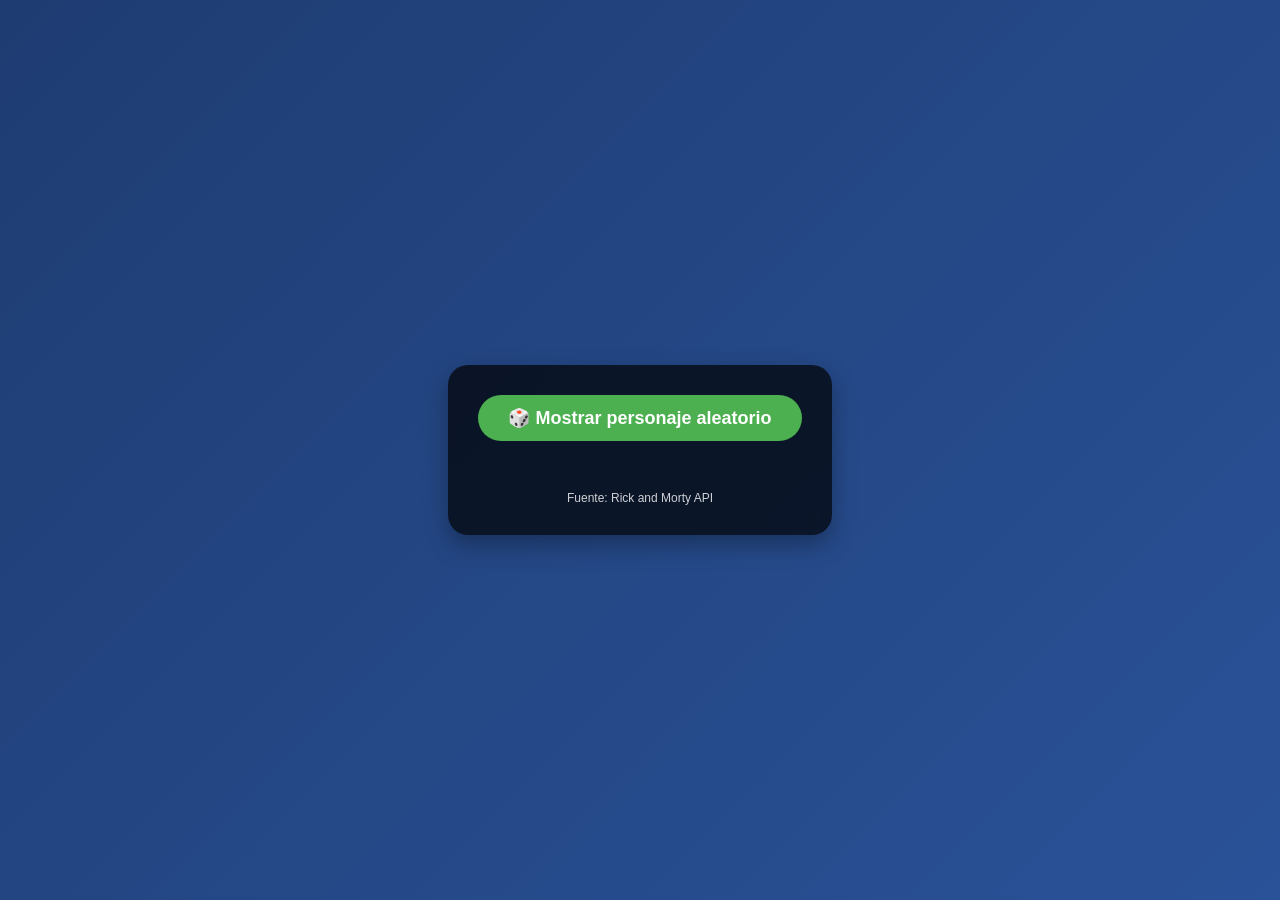
<file: parte-1/index.html>
<!DOCTYPE html>
<html lang="es">

<head>
    <meta charset="UTF-8">
    <meta name="viewport" content="width=device-width, initial-scale=1.0">
    <title>API1</title>
    <link rel="stylesheet" href="style.css">
</head>

<body>
    <div class="container">
        <button id="btnPersonaje">🎲 Mostrar personaje aleatorio</button>
        <div id="personajeInfo"></div>
        <footer>Fuente: Rick and Morty API</footer>
    </div>

    <script>
        // URL base de la API - Cantidad total de personajes: 826 (actualizado a 2025)
        const API_BASE = 'https://rickandmortyapi.com/api/character';
        
        // Variable para almacenar el número total de personajes (se obtendrá al cargar)
        let totalCharacters = 826; // Valor por defecto, pero se actualizará dinámicamente

        // Función para obtener el total de personajes disponibles
        async function obtenerTotalPersonajes() {
            try {
                const response = await fetch(API_BASE);
                if (!response.ok) throw new Error('Error al obtener información');
                const data = await response.json();
                totalCharacters = data.info.count;
                console.log(`Total de personajes disponibles: ${totalCharacters}`);
            } catch (error) {
                console.error('Error obteniendo total de personajes:', error);
                // Si falla, mantenemos el valor por defecto
            }
        }

        // Función para obtener un personaje aleatorio
        async function obtenerPersonajeAleatorio() {
            try {
                // Generar ID aleatorio entre 1 y el total de personajes
                const randomId = Math.floor(Math.random() * totalCharacters) + 1;
                
                // Consumir la API con el ID aleatorio
                const response = await fetch(`${API_BASE}/${randomId}`);
                
                if (!response.ok) {
                    throw new Error(`Error HTTP: ${response.status}`);
                }
                
                const personaje = await response.json();
                return personaje;
            } catch (error) {
                console.error('Error al obtener el personaje:', error);
                throw error;
            }
        }

        // Función para mostrar el personaje en el DOM
        function mostrarPersonaje(personaje) {
            const contenedor = document.getElementById('personajeInfo');
            
            // Determinar la clase para el estado
            let statusClass = 'unknown';
            if (personaje.status === 'Alive') statusClass = 'Alive';
            if (personaje.status === 'Dead') statusClass = 'Dead';
            
            // Crear el HTML de la tarjeta del personaje
            const html = `
                <div class="card">
                    <img src="${personaje.image}" alt="${personaje.name}">
                    <h2>${personaje.name}</h2>
                    <div class="status ${statusClass}">
                        ${personaje.status}
                    </div>
                    <p><strong>Especie:</strong> ${personaje.species}</p>
                    <p><strong>Género:</strong> ${personaje.gender}</p>
                    <p><strong>Origen:</strong> ${personaje.origin.name}</p>
                    <p><strong>Ubicación:</strong> ${personaje.location.name}</p>
                </div>
            `;
            
            contenedor.innerHTML = html;
        }

        // Función para mostrar un error
        function mostrarError(mensaje) {
            const contenedor = document.getElementById('personajeInfo');
            contenedor.innerHTML = `
                <div class="card error">
                    <p>❌ ${mensaje}</p>
                    <p>Intenta nuevamente.</p>
                </div>
            `;
        }

        // Función principal que se ejecuta al hacer clic en el botón
        async function handleMostrarPersonaje() {
            // Mostrar mensaje de carga
            const contenedor = document.getElementById('personajeInfo');
            contenedor.innerHTML = `
                <div class="card">
                    <p>🔄 Cargando personaje aleatorio...</p>
                </div>
            `;
            
            try {
                const personaje = await obtenerPersonajeAleatorio();
                mostrarPersonaje(personaje);
            } catch (error) {
                mostrarError('No se pudo obtener el personaje. Verifica tu conexión.');
            }
        }

        // Inicializar la aplicación
        async function init() {
            // Obtener el total de personajes al inicio
            await obtenerTotalPersonajes();
            
            // Configurar el botón
            const boton = document.getElementById('btnPersonaje');
            boton.addEventListener('click', handleMostrarPersonaje);
            
            // Mostrar un personaje aleatorio al cargar la página (opcional)
            // handleMostrarPersonaje();
        }
        
        // Iniciar cuando el DOM esté listo
        document.addEventListener('DOMContentLoaded', init);
    </script>
</body>

</html>
</file>
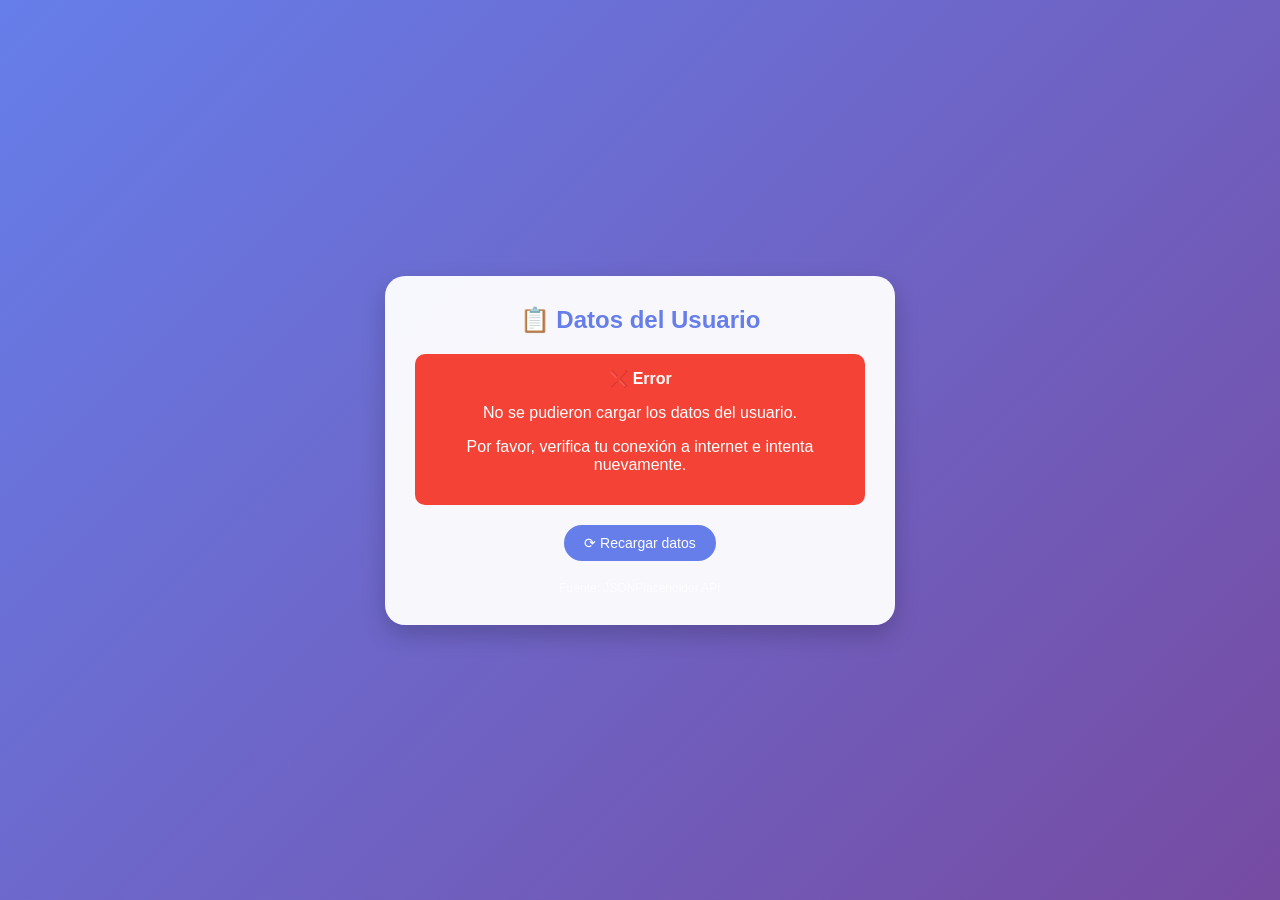
<file: parte-2/index.html>
<!DOCTYPE html>
<html lang="es">

<head>
    <meta charset="UTF-8">
    <meta name="viewport" content="width=device-width, initial-scale=1.0">
    <title>API2</title>
    <link rel="stylesheet" href="style.css">
</head>

<body>
    <div class="container">
        <h1>📋 Datos del Usuario</h1>
        <div id="userInfo">
            <div class="loading">
                <div>Cargando información del usuario...</div>
                <div style="margin-top: 10px;">⏳</div>
            </div>
        </div>
        <button class="refresh-btn" id="refreshBtn">⟳ Recargar datos</button>
        <footer>Fuente: JSONPlaceholder API</footer>
    </div>

    <script>
        // URL de la API para obtener el usuario con ID 1
        const API_URL = 'https://jsonplaceholder.typicode.com/users/1';

        // Función para consumir la API y obtener los datos del usuario
        async function obtenerUsuario() {
            try {
                // Realizar la petición GET a la API
                const response = await fetch(API_URL);

                // Verificar si la respuesta fue exitosa
                if (!response.ok) {
                    throw new Error(`Error HTTP: ${response.status}`);
                }

                // Convertir la respuesta a JSON
                const usuario = await response.json();
                return usuario;
            } catch (error) {
                console.error('Error al obtener el usuario:', error);
                throw error;
            }
        }

        // Función para mostrar los datos del usuario en el DOM
        function mostrarUsuario(usuario) {
            const contenedor = document.getElementById('userInfo');

            // Crear el HTML con la información del usuario
            const html = `
                <div class="user-card">
                    <div class="icon">👤</div>
                    <div class="user-info">
                        <label>📛 Nombre</label>
                        <p><strong>${usuario.name}</strong></p>
                    </div>
                    <div class="user-info">
                        <label>📧 Email</label>
                        <p><a href="mailto:${usuario.email}" style="color: white; text-decoration: underline;">${usuario.email}</a></p>
                    </div>
                    <div class="user-info">
                        <label>📞 Teléfono</label>
                        <p>${usuario.phone}</p>
                    </div>
                    <div class="user-info">
                        <label>🏢 Empresa</label>
                        <p>${usuario.company.name}</p>
                    </div>
                    <div class="user-info">
                        <label>🌐 Sitio web</label>
                        <p><a href="http://${usuario.website}" target="_blank" style="color: white; text-decoration: underline;">${usuario.website}</a></p>
                    </div>
                </div>
            `;

            contenedor.innerHTML = html;
        }

        // Función para mostrar un mensaje de error
        function mostrarError(mensaje) {
            const contenedor = document.getElementById('userInfo');
            contenedor.innerHTML = `
                <div class="error">
                    <strong>❌ Error</strong>
                    <p>${mensaje}</p>
                    <p>Por favor, verifica tu conexión a internet e intenta nuevamente.</p>
                </div>
            `;
        }

        // Función para mostrar el estado de carga
        function mostrarCargando() {
            const contenedor = document.getElementById('userInfo');
            contenedor.innerHTML = `
                <div class="loading">
                    <div>Cargando información del usuario...</div>
                    <div style="margin-top: 10px;">⏳</div>
                </div>
            `;
        }

        // Función principal que carga y muestra los datos del usuario
        async function cargarUsuario() {
            mostrarCargando();

            try {
                const usuario = await obtenerUsuario();
                mostrarUsuario(usuario);
            } catch (error) {
                mostrarError('No se pudieron cargar los datos del usuario.');
            }
        }

        // Cargar los datos del usuario cuando la página se carga
        document.addEventListener('DOMContentLoaded', () => {
            cargarUsuario();

            // Agregar funcionalidad al botón de recargar
            const refreshBtn = document.getElementById('refreshBtn');
            refreshBtn.addEventListener('click', cargarUsuario);
        });
    </script>
</body>

</html>
</file>
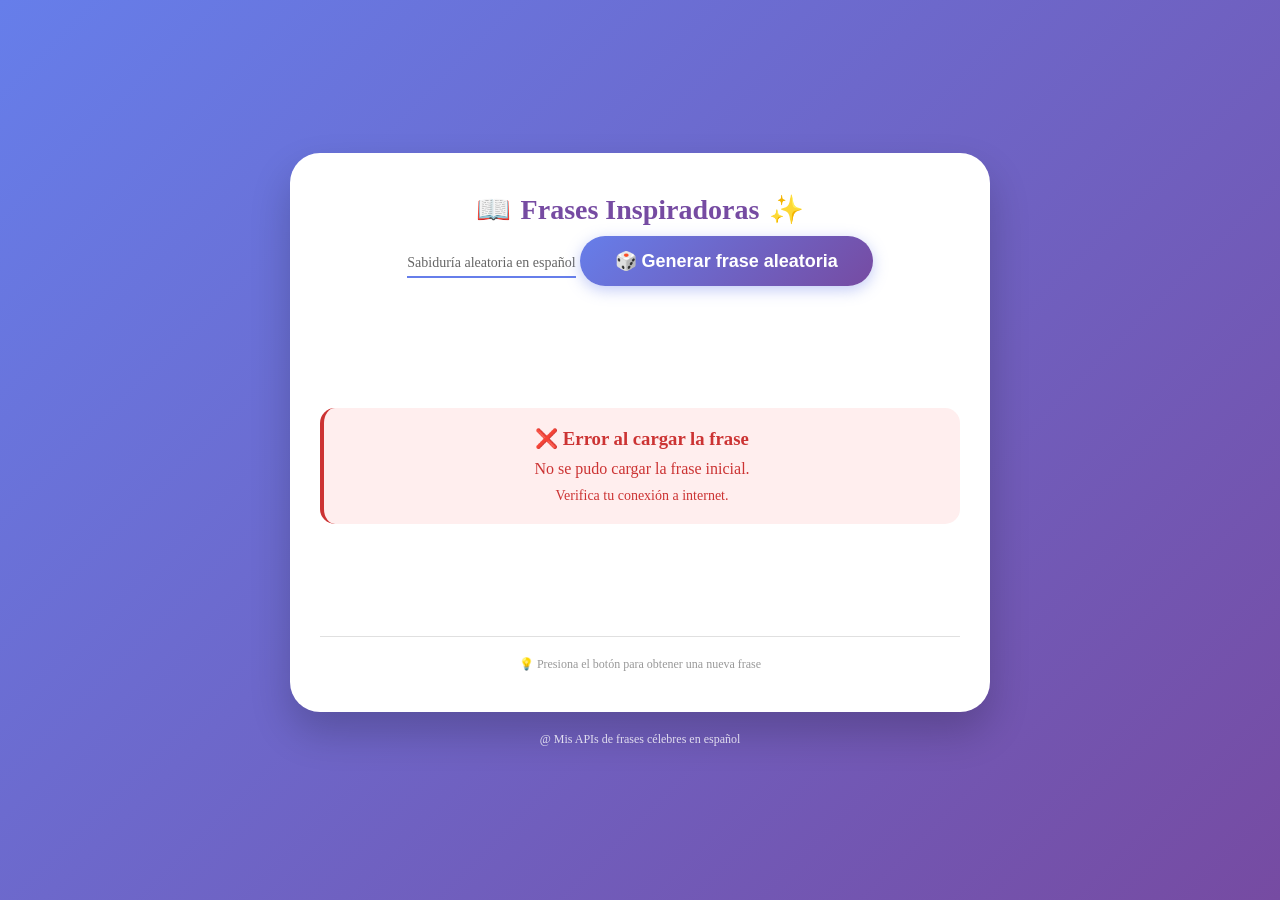
<file: parte-3/index.html>
<!DOCTYPE html>
<html lang="es">

<head>
    <meta charset="UTF-8">
    <meta name="viewport" content="width=device-width, initial-scale=1.0">
    <title>API3</title>
    <link rel="stylesheet" href="style.css">
</head>

<body>
    <div class="container">
        <h1>
            <span>📖</span>
            Frases Inspiradoras
            <span>✨</span>
        </h1>
        <div class="subtitle">Sabiduría aleatoria en español</div>

        <button id="generateBtn">🎲 Generar frase aleatoria</button>

        <div class="quote-container" id="quoteContainer">
            <div class="quote-card">
                <div class="quote-text">
                    "La sabiduría comienza en la admiración."
                </div>
                <div class="quote-author">
                    Sócrates
                </div>
            </div>
        </div>

        <div class="stats" id="stats">
            💡 Presiona el botón para obtener una nueva frase
        </div>
    </div>
    <footer>
        @ Mis APIs de frases célebres en español
    </footer>

    <script>
        const MI_API_URL = 'https://raw.githubusercontent.com/bjndiazespinoza-blip/api-mis-frases/main/frases.json';

        let quoteCount = 0;
        let lastAuthor = '';
        let ultimaFrase = '';
        let frasesCache = null; // Para almacenar las frases y no llamar a la API cada vez

        const generateBtn = document.getElementById('generateBtn');
        const quoteContainer = document.getElementById('quoteContainer');
        const statsElement = document.getElementById('stats');

        // Función para obtener todas las frases desde tu API
        async function obtenerFrases() {
            // Si ya tenemos las frases en caché, las devolvemos
            if (frasesCache) {
                return frasesCache;
            }

            try {
                const response = await fetch(MI_API_URL);

                if (!response.ok) {
                    throw new Error(`Error HTTP: ${response.status}`);
                }

                const frases = await response.json();
                frasesCache = frases; // Guardar en caché
                console.log(`✅ Frases cargadas correctamente. Total: ${frases.length} frases`);
                return frases;
            } catch (error) {
                console.error('Error al cargar las frases:', error);
                throw error;
            }
        }

        // Función para obtener una frase aleatoria (sin repetir la misma seguida)
        async function obtenerFraseAleatoria() {
            const frases = await obtenerFrases();

            // Filtrar para no repetir la última frase mostrada
            let frasesDisponibles = frases;
            if (ultimaFrase) {
                frasesDisponibles = frases.filter(f => f.texto !== ultimaFrase);
                // Si solo hay una frase y es la última, usamos todas
                if (frasesDisponibles.length === 0) {
                    frasesDisponibles = frases;
                }
            }

            const randomIndex = Math.floor(Math.random() * frasesDisponibles.length);
            const fraseSeleccionada = frasesDisponibles[randomIndex];
            ultimaFrase = fraseSeleccionada.texto;

            return {
                frase: fraseSeleccionada.texto,
                autor: fraseSeleccionada.autor
            };
        }

        function mostrarFrase(frase, autor) {
            const html = `
                <div class="quote-card" style="animation: fadeIn 0.5s ease;">
                    <div class="quote-text">
                        "${frase}"
                    </div>
                    <div class="quote-author">
                        ${autor}
                    </div>
                </div>
            `;
            quoteContainer.innerHTML = html;
            quoteCount++;
            lastAuthor = autor;
            actualizarEstadisticas();
        }

        function mostrarCargando() {
            const html = `
                <div class="quote-card loading">
                    <div class="spinner"></div>
                    <p>Conectando con mi API personal...</p>
                </div>
            `;
            quoteContainer.innerHTML = html;
        }

        function mostrarError(mensaje) {
            const html = `
                <div class="quote-card error" style="background: #fee; color: #c33; padding: 20px; border-radius: 15px;">
                    <h3>❌ Error al cargar la frase</h3>
                    <p>${mensaje}</p>
                    <p style="margin-top: 10px; font-size: 14px;">Verifica tu conexión a internet.</p>
                </div>
            `;
            quoteContainer.innerHTML = html;
        }

        function actualizarEstadisticas() {
            if (quoteCount === 0) {
                statsElement.innerHTML = `💡 Presiona el botón para obtener una nueva frase`;
            } else {
                statsElement.innerHTML = `📊 Frases generadas: ${quoteCount} | Último autor: ${lastAuthor}`;
            }
        }

        async function generarNuevaFrase() {
            generateBtn.disabled = true;
            generateBtn.textContent = '⏳ Cargando...';
            mostrarCargando();

            try {
                const { frase, autor } = await obtenerFraseAleatoria();
                mostrarFrase(frase, autor);
            } catch (error) {
                mostrarError('No se pudo conectar con la API. Verifica tu conexión.');
            } finally {
                generateBtn.disabled = false;
                generateBtn.textContent = '🎲 Generar frase aleatoria';
            }
        }

        // Cargar una frase automáticamente al iniciar
        async function cargarFraseInicial() {
            mostrarCargando();
            try {
                const { frase, autor } = await obtenerFraseAleatoria();
                mostrarFrase(frase, autor);
            } catch (error) {
                mostrarError('No se pudo cargar la frase inicial.');
            }
        }

        // Event listeners
        generateBtn.addEventListener('click', generarNuevaFrase);

        // Inicializar cuando la página esté lista
        document.addEventListener('DOMContentLoaded', () => {
            cargarFraseInicial();
        });

        // Mostrar en consola que la API está funcionando
        console.log('🚀 Usando API personal:', MI_API_URL);
    </script>
</body>

</html>
</file>
<file: parte-1/style.css>
body {
            font-family: 'Segoe UI', Tahoma, Geneva, Verdana, sans-serif;
            display: flex;
            flex-direction: column;
            align-items: center;
            justify-content: center;
            min-height: 100vh;
            margin: 0;
            background: linear-gradient(135deg, #1e3c72 0%, #2a5298 100%);
            color: #fff;
        }
        .container {
            background: rgba(0, 0, 0, 0.7);
            border-radius: 20px;
            padding: 30px;
            text-align: center;
            box-shadow: 0 10px 25px rgba(0,0,0,0.3);
            backdrop-filter: blur(5px);
        }
        button {
            background: #4CAF50;
            color: white;
            border: none;
            padding: 12px 30px;
            font-size: 18px;
            border-radius: 50px;
            cursor: pointer;
            transition: transform 0.2s, background 0.2s;
            margin-bottom: 30px;
            font-weight: bold;
        }
        button:hover {
            background: #45a049;
            transform: scale(1.05);
        }
        button:active {
            transform: scale(0.95);
        }
        .card {
            background: #f5f5f5;
            color: #333;
            border-radius: 15px;
            padding: 20px;
            min-width: 250px;
            max-width: 350px;
            margin-top: 10px;
            box-shadow: 0 5px 15px rgba(0,0,0,0.2);
        }
        .card img {
            border-radius: 50%;
            width: 150px;
            height: 150px;
            object-fit: cover;
            border: 4px solid #4CAF50;
        }
        .card h2 {
            margin: 10px 0 5px;
            color: #2c3e50;
        }
        .status {
            font-weight: bold;
            padding: 5px 10px;
            border-radius: 20px;
            display: inline-block;
            margin-top: 5px;
        }
        .Alive { background: #4CAF50; color: white; }
        .Dead { background: #f44336; color: white; }
        .unknown { background: #ff9800; color: white; }
        .error {
            color: #f44336;
            background: #ffebee;
            padding: 10px;
            border-radius: 8px;
        }
        footer {
            margin-top: 20px;
            font-size: 12px;
            opacity: 0.8;
        }
</file>
<file: parte-2/style.css>
body {
            font-family: 'Segoe UI', Tahoma, Geneva, Verdana, sans-serif;
            display: flex;
            flex-direction: column;
            align-items: center;
            justify-content: center;
            min-height: 100vh;
            margin: 0;
            background: linear-gradient(135deg, #667eea 0%, #764ba2 100%);
            color: #fff;
        }
        .container {
            background: rgba(255, 255, 255, 0.95);
            border-radius: 20px;
            padding: 30px;
            text-align: center;
            box-shadow: 0 10px 25px rgba(0,0,0,0.2);
            min-width: 320px;
            max-width: 450px;
        }
        h1 {
            color: #667eea;
            margin-top: 0;
            margin-bottom: 20px;
            font-size: 24px;
        }
        .user-card {
            background: linear-gradient(135deg, #667eea 0%, #764ba2 100%);
            border-radius: 15px;
            padding: 25px;
            color: white;
            text-align: left;
        }
        .user-info {
            margin: 15px 0;
            padding: 10px;
            background: rgba(255, 255, 255, 0.2);
            border-radius: 10px;
            backdrop-filter: blur(5px);
        }
        .user-info label {
            font-weight: bold;
            font-size: 12px;
            text-transform: uppercase;
            letter-spacing: 1px;
            opacity: 0.9;
            display: block;
            margin-bottom: 5px;
        }
        .user-info p {
            margin: 0;
            font-size: 16px;
            word-break: break-all;
        }
        .icon {
            font-size: 60px;
            margin-bottom: 15px;
        }
        .loading {
            text-align: center;
            padding: 40px;
            color: #667eea;
        }
        .error {
            background: #f44336;
            color: white;
            padding: 15px;
            border-radius: 10px;
            text-align: center;
        }
        .refresh-btn {
            background: #667eea;
            color: white;
            border: none;
            padding: 10px 20px;
            border-radius: 25px;
            cursor: pointer;
            font-size: 14px;
            margin-top: 20px;
            transition: transform 0.2s, background 0.2s;
        }
        .refresh-btn:hover {
            background: #764ba2;
            transform: scale(1.05);
        }
        .refresh-btn:active {
            transform: scale(0.95);
        }
        footer {
            margin-top: 20px;
            font-size: 12px;
            text-align: center;
            opacity: 0.8;
        }
</file>
<file: parte-3/style.css>
* {
  margin: 0;
  padding: 0;
  box-sizing: border-box;
}

body {
  font-family: "Georgia", "Times New Roman", Times, serif;
  display: flex;
  flex-direction: column;
  align-items: center;
  justify-content: center;
  min-height: 100vh;
  margin: 0;
  background: linear-gradient(135deg, #667eea 0%, #764ba2 100%);
  padding: 20px;
}

.container {
  background: white;
  border-radius: 30px;
  padding: 40px 30px;
  text-align: center;
  box-shadow: 0 20px 40px rgba(0, 0, 0, 0.2);
  max-width: 700px;
  width: 100%;
  transition: transform 0.3s ease;
}

h1 {
  color: #764ba2;
  margin-bottom: 10px;
  font-size: 28px;
  display: flex;
  align-items: center;
  justify-content: center;
  gap: 10px;
}

.subtitle {
  color: #666;
  margin-bottom: 30px;
  font-size: 14px;
  border-bottom: 2px solid #667eea;
  display: inline-block;
  padding-bottom: 5px;
}

button {
  background: linear-gradient(135deg, #667eea 0%, #764ba2 100%);
  color: white;
  border: none;
  padding: 14px 35px;
  font-size: 18px;
  border-radius: 50px;
  cursor: pointer;
  transition: all 0.3s ease;
  font-weight: bold;
  margin-bottom: 30px;
  box-shadow: 0 4px 15px rgba(102, 126, 234, 0.4);
}

button:hover {
  transform: translateY(-2px);
  box-shadow: 0 6px 20px rgba(102, 126, 234, 0.5);
}

button:active {
  transform: translateY(0);
}

button:disabled {
  opacity: 0.6;
  cursor: not-allowed;
  transform: none;
}

.quote-container {
  min-height: 300px;
  display: flex;
  flex-direction: column;
  justify-content: center;
}

.quote-card {
  background: #f8f9fa;
  border-radius: 20px;
  padding: 30px;
  text-align: center;
  animation: fadeIn 0.5s ease;
}

@keyframes fadeIn {
  from {
    opacity: 0;
    transform: translateY(20px);
  }
  to {
    opacity: 1;
    transform: translateY(0);
  }
}

.quote-text {
  font-size: 1.5rem;
  line-height: 1.6;
  color: #333;
  margin-bottom: 25px;
  quotes: "“" "”" "‘" "’";
  position: relative;
  font-style: italic;
}

.quote-text::before {
  content: "“";
  font-size: 4rem;
  position: absolute;
  left: -20px;
  top: -20px;
  opacity: 0.3;
  font-family: serif;
}

.quote-text::after {
  content: "”";
  font-size: 4rem;
  position: absolute;
  right: -20px;
  bottom: -40px;
  opacity: 0.3;
  font-family: serif;
}

.quote-author {
  font-size: 1.2rem;
  color: #764ba2;
  font-weight: bold;
  margin-top: 15px;
  border-top: 2px solid #e0e0e0;
  padding-top: 20px;
  display: inline-block;
}

.quote-author::before {
  content: "— ";
}

.loading {
  display: flex;
  flex-direction: column;
  align-items: center;
  gap: 15px;
  color: #764ba2;
}

.spinner {
  width: 50px;
  height: 50px;
  border: 4px solid #e0e0e0;
  border-top: 4px solid #764ba2;
  border-radius: 50%;
  animation: spin 1s linear infinite;
}

@keyframes spin {
  0% {
    transform: rotate(0deg);
  }
  100% {
    transform: rotate(360deg);
  }
}

.error {
  background: #fee;
  color: #c33;
  padding: 20px;
  border-radius: 15px;
  border-left: 4px solid #c33;
}

.error h3 {
  margin-bottom: 10px;
}

.stats {
  margin-top: 20px;
  padding-top: 20px;
  border-top: 1px solid #e0e0e0;
  font-size: 12px;
  color: #999;
}

footer {
  margin-top: 20px;
  font-size: 12px;
  text-align: center;
  color: rgba(255, 255, 255, 0.8);
}

@media (max-width: 600px) {
  .container {
    padding: 25px 20px;
  }

  .quote-text {
    font-size: 1.2rem;
  }

  .quote-text::before,
  .quote-text::after {
    font-size: 2.5rem;
  }

  button {
    padding: 12px 25px;
    font-size: 16px;
  }
}
</file>
